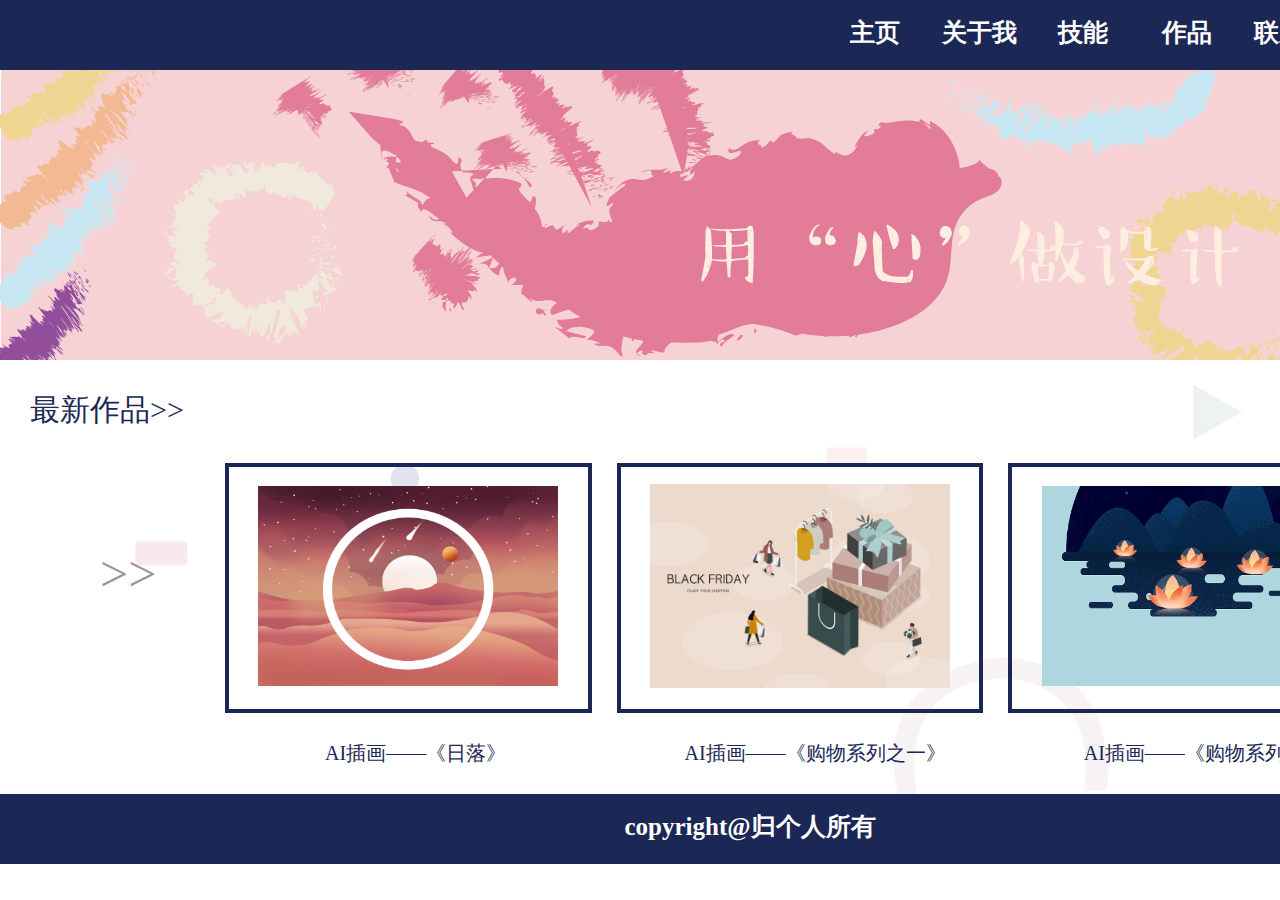
<file: index.html>
<!DOCTYPE html>
<html>
	<head>
		<meta charset="utf-8">
		<title></title>
		<link rel=" stylesheet" tye="text/css" href="css/content.css">
	</head>
	<body>
		<div id="header">
			<a href="主页.html"><div id="dao1"><p>主页</p></div></a>
			<a href="关于我.html"><div id="dao2"><p>关于我</p></div></a>
			<a href="技能.html"><div id="dao3"><p>技能</p></div></a>
			<a href="作品.html"><div id="dao4"><p>作品</p></div></a>
			<a href="联系我.html"><div id="dao5"><p>联系我</p></div></a>
		</div>
		<div id="banner"><img src="img/banner.jpg"></div>
		<div id="content" style="background-size: cover;background-image: url(img/背景1.jpg);" >
			<p>最新作品>></p>
			<div id="jiantou"><a href="#">>></a></div>
			<table id="table1" width="1200" height="300" align="center" cellspacing="25">
				<tr>
					<td align="center"><img width="300" height="200" src="img/作品3.jpg"></td>
					<td align="center"><img width="300" src="img/作品2.jpg"></td>
					<td align="center"><img width="300" height="200"  src="img/作品1.jpg"></td>
			    </tr>
			</table>
			<table id="table2" width="1200" height="30" align="center">
				<tr>
					<td width="400" align="center"><p>AI插画——《日落》</p></td>
					<td width="400" align="center"><p>AI插画——《购物系列之一》</p></td>
					<td width="400" align="center"><p>AI插画——《购物系列之二》</p></td>
				</tr>
			</table>
		</div>
		<div id="footer"><p>copyright@归个人所有</p></div>
	</body>
</html>
</file>
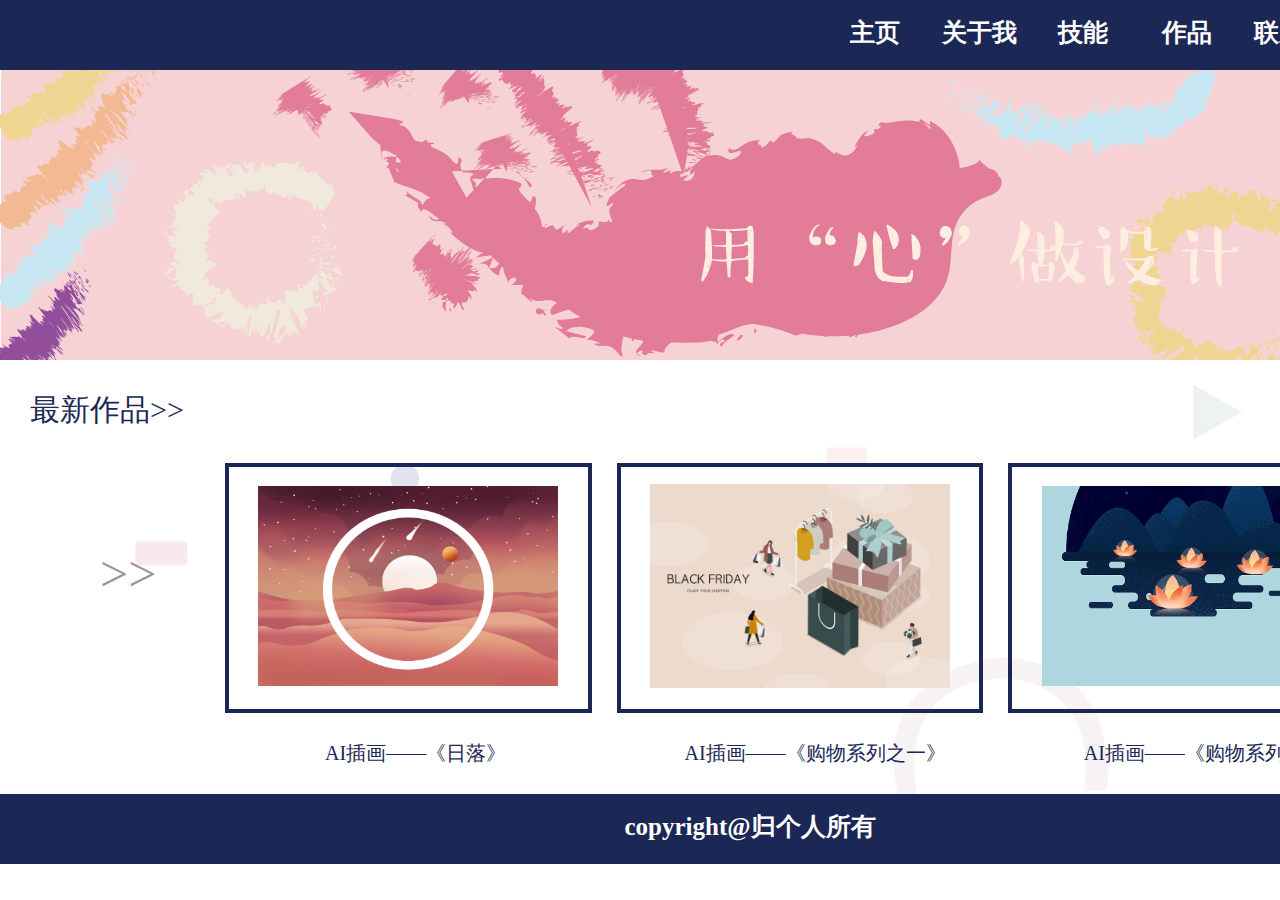
<file: 主页.html>
<!DOCTYPE html>
<html>
	<head>
		<meta charset="utf-8">
		<title></title>
		<link rel=" stylesheet" tye="text/css" href="css/content.css">
	</head>
	<body>
		<div id="header">
			<a href="主页.html"><div id="dao1"><p>主页</p></div></a>
			<a href="关于我.html"><div id="dao2"><p>关于我</p></div></a>
			<a href="技能.html"><div id="dao3"><p>技能</p></div></a>
			<a href="作品.html"><div id="dao4"><p>作品</p></div></a>
			<a href="联系我.html"><div id="dao5"><p>联系我</p></div></a>
		</div>
		<div id="banner"><img src="img/banner.jpg"></div>
		<div id="content" style="background-size: cover;background-image: url(img/背景1.jpg);" >
			<p>最新作品>></p>
			<div id="jiantou"><a href="#">>></a></div>
			<table id="table1" width="1200" height="300" align="center" cellspacing="25">
				<tr>
					<td align="center"><img width="300" height="200" src="img/作品3.jpg"></td>
					<td align="center"><img width="300" src="img/作品2.jpg"></td>
					<td align="center"><img width="300" height="200"  src="img/作品1.jpg"></td>
			    </tr>
			</table>
			<table id="table2" width="1200" height="30" align="center">
				<tr>
					<td width="400" align="center"><p>AI插画——《日落》</p></td>
					<td width="400" align="center"><p>AI插画——《购物系列之一》</p></td>
					<td width="400" align="center"><p>AI插画——《购物系列之二》</p></td>
				</tr>
			</table>
		</div>
		<div id="footer"><p>copyright@归个人所有</p></div>
	</body>
</html>
</file>
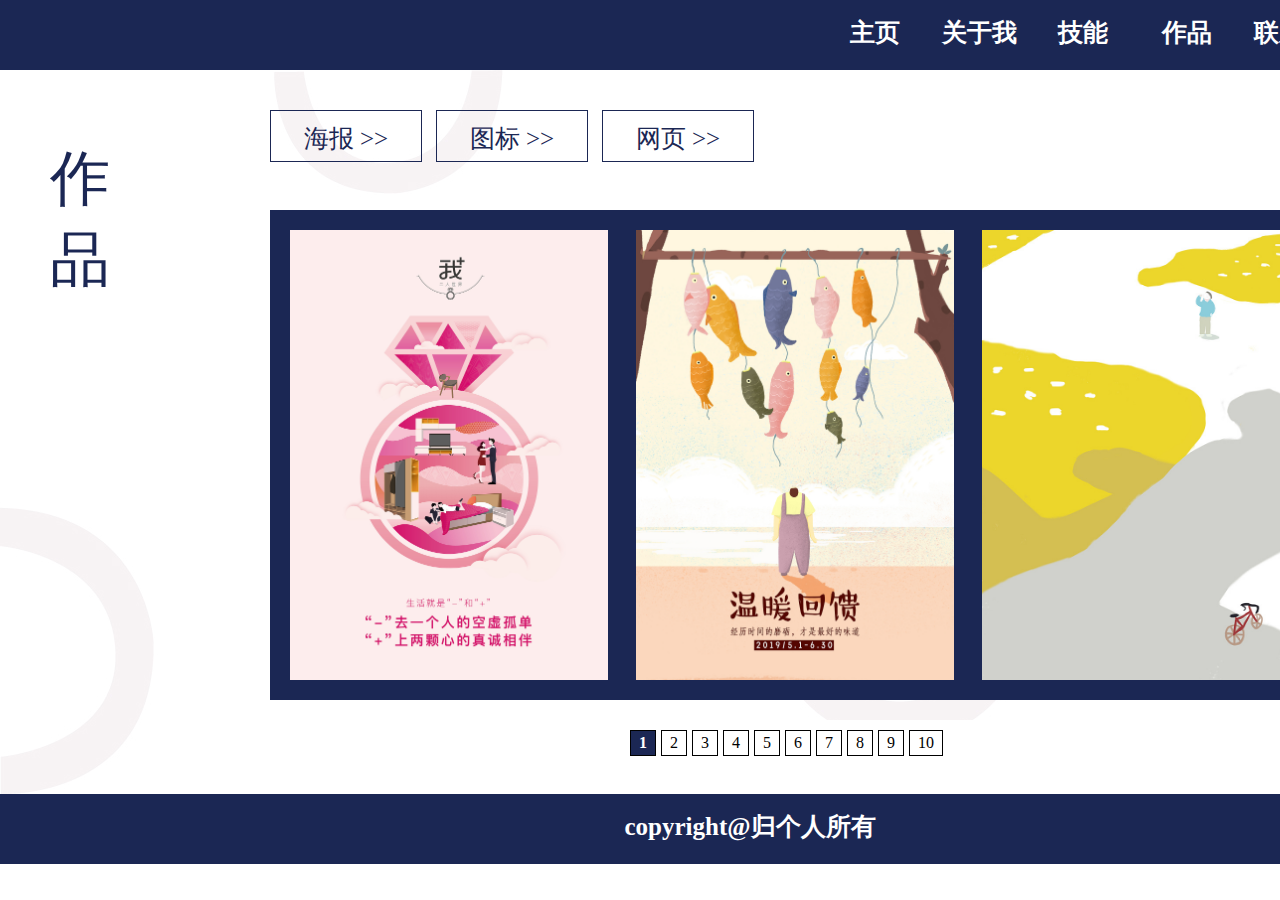
<file: 作品.html>
<!DOCTYPE html>
<html>
	<head>
		<meta charset="utf-8">
		<title></title>
		<link rel=" stylesheet" tye="text/css" href="css/work.css">
	</head>
	<body>
		<div id="header">
			<a href="主页.html"><div id="dao1"><p>主页</p></div></a>
			<a href="关于我.html"><div id="dao2"><p>关于我</p></div></a>
			<a href="技能.html"><div id="dao3"><p>技能</p></div></a>
			<a href="作品.html"><div id="dao4"><p>作品</p></div></a>
			<a href="联系我.html"><div id="dao5"><p>联系我</p></div></a>
		</div>
		<div id="content">
			<div id="wenzi"><p><br>作品</p></div>
			<div id="wenzi1">
				<div id="an">
					<a href="#tp1"><div id="d"><p>海报&nbsp;>></p></div></a>
					<a href="#tp2"><div id="d"><p>图标&nbsp;>></p></div></a>
					<a href="#tp3"><div id="d"><p>网页&nbsp;>></p></div></a>
				</div>
				<div id="tp">
					<p id="tp1"><img src="img/展示1.jpg"><img id="img2"  src="img/展示2.jpg"><img id="img3" src="img/展示3.jpg"></p>
					<p id="tp2"><img src="img/展示4.jpg"><img id="img4"  src="img/展示5.jpg"><img id="img3" src="img/展示6.jpg"></p>
					<p id="tp3"><img src="img/展示8.jpg"><img id="img4"  src="img/展示9.jpg"><img id="img3" src="img/展示7.jpg"></p>
				</div>
				<div id="fanye">
					<ul class="li1">
						<li class="frist"><a href="#">1</a></li>
						<li><a href="#">2</a></li>
						<li><a href="#">3</a></li>
						<li><a href="#">4</a></li>
						<li><a href="#">5</a></li>
						<li><a href="#">6</a></li>
						<li><a href="#">7</a></li>
						<li><a href="#">8</a></li>
					    <li><a href="#">9</a></li>
						<li><a href="#">10</a></li>
					</ul>
				</div>
			</div>
		</div>
		<div id="footer"><p>copyright@归个人所有</p></div>
	</body>
</html>
</file>
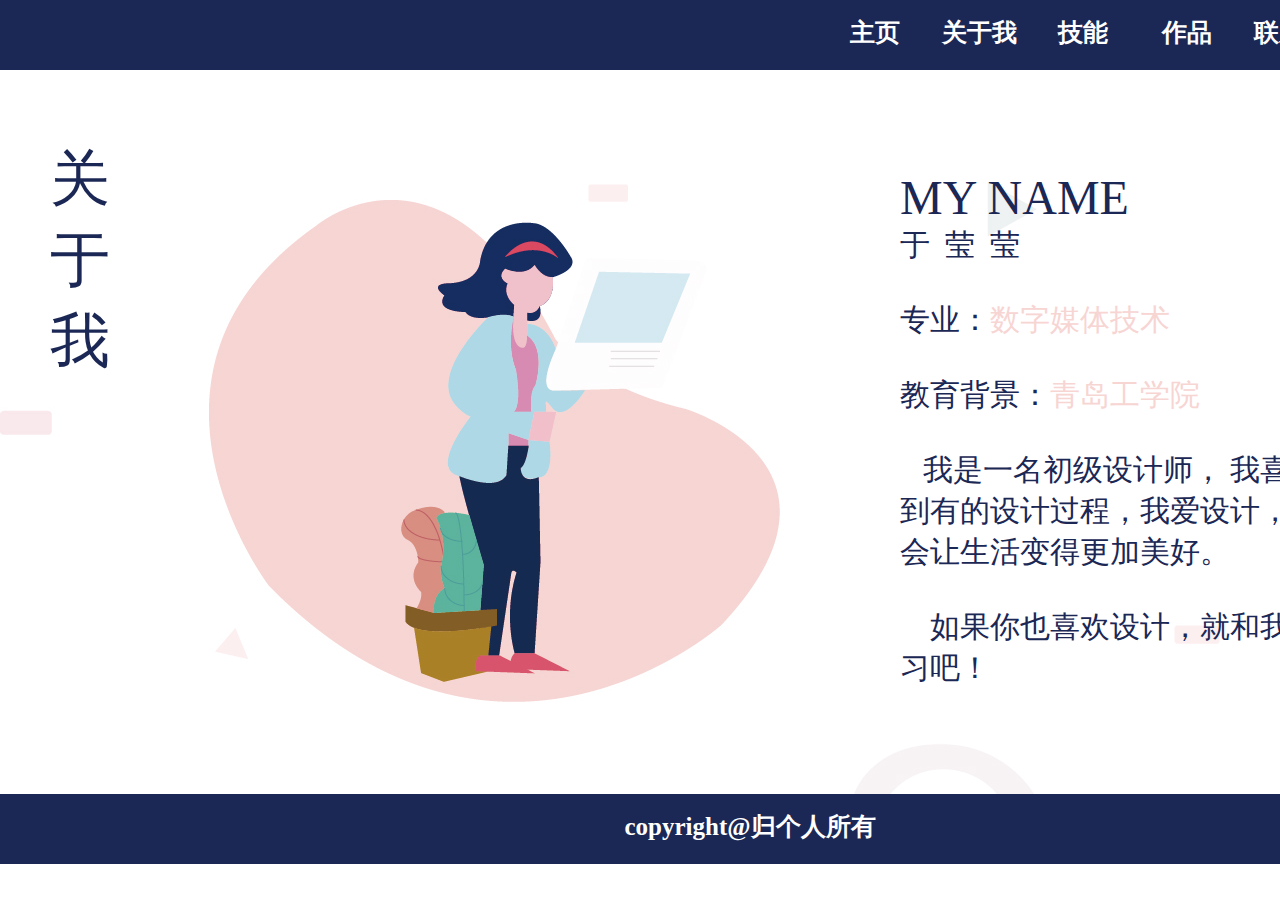
<file: 关于我.html>
<!DOCTYPE html>
<html>
	<head>
		<meta charset="utf-8">
		<title></title>
		<link rel=" stylesheet" tye="text/css" href="css/about.css">
	</head>
	<body>
		<div id="header">
			<a href="主页.html"><div id="dao1"><p>主页</p></div></a>
			<a href="关于我.html"><div id="dao2"><p>关于我</p></div></a>
			<a href="技能.html"><div id="dao3"><p>技能</p></div></a>
			<a href="作品.html"><div id="dao4"><p>作品</p></div></a>
			<a href="联系我.html"><div id="dao5"><p>联系我</p></div></a>
		</div>
		<div id="content">
			<div id="wenzi"><p><br>关于我</p></div>
			<div id="wenzi1"><p><font size="7">MY NAME</font><br>
			于&nbsp;&nbsp;莹&nbsp;&nbsp;莹<br><br>专业：<font color="#F7D5D3">数字媒体技术</font><br><br>
			教育背景：<font color="#F7D5D3">青岛工学院</font><br><br>&nbsp;&nbsp;&nbsp;我是一名初级设计师，
			我喜欢从无到有的设计过程，我爱设计，相信它会让生活变得更加美好。<br><br>&nbsp;&nbsp;&nbsp;
			如果你也喜欢设计，就和我一起学习吧！</p></div>
		</div>
		<div id="footer"><p>copyright@归个人所有</p></div>
	</body>
</html>
</file>
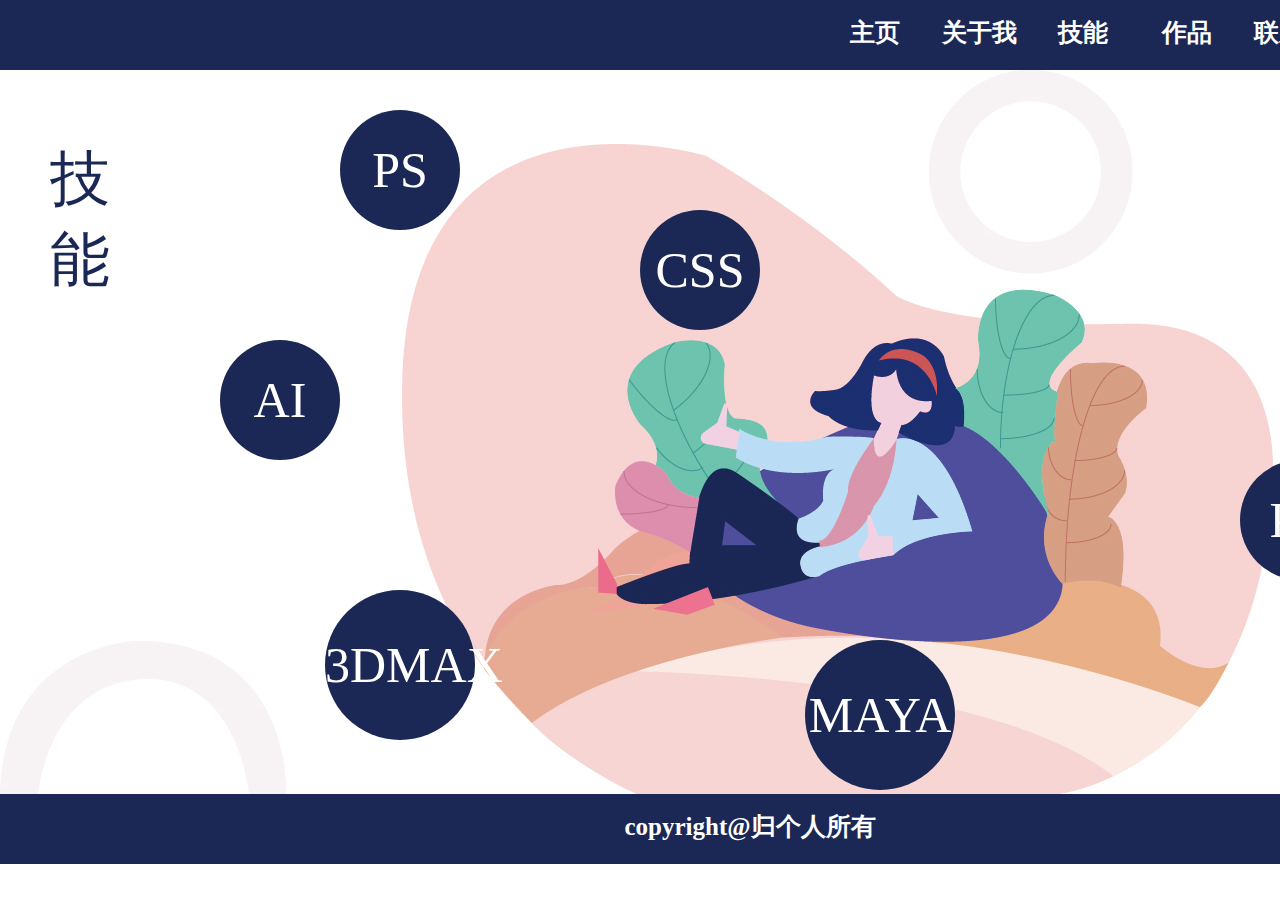
<file: 技能.html>
<!DOCTYPE html>
<html>
	<head>
		<meta charset="utf-8">
		<title></title>
		<link rel=" stylesheet" tye="text/css" href="css/power.css">
	</head>
	<body>
		<div id="header">
		<a href="主页.html"><div id="dao1"><p>主页</p></div></a>
		<a href="关于我.html"><div id="dao2"><p>关于我</p></div></a>
		<a href="技能.html"><div id="dao3"><p>技能</p></div></a>
		<a href="作品.html"><div id="dao4"><p>作品</p></div></a>
		<a href="联系我.html"><div id="dao5"><p>联系我</p></div></a>
		</div>
		<div id="content"><div id="wenzi"><p><br>技能</p></div>
		<div id="wenzi1"><div id="ji1"><p>PS</p></div>
		<div id="ji2"><p>AI</p></div>
		<div id="ji3"><p>3DMAX</p></div>
		<div id="ji4"><p>MAYA</p></div>
		<div id="ji5"><p>PR</p></div>
		<div id="ji6"><p>CSS</p></div>
		</div></div>
		<div id="footer"><p>copyright@归个人所有</p></div>
	</body>
</html>
</file>
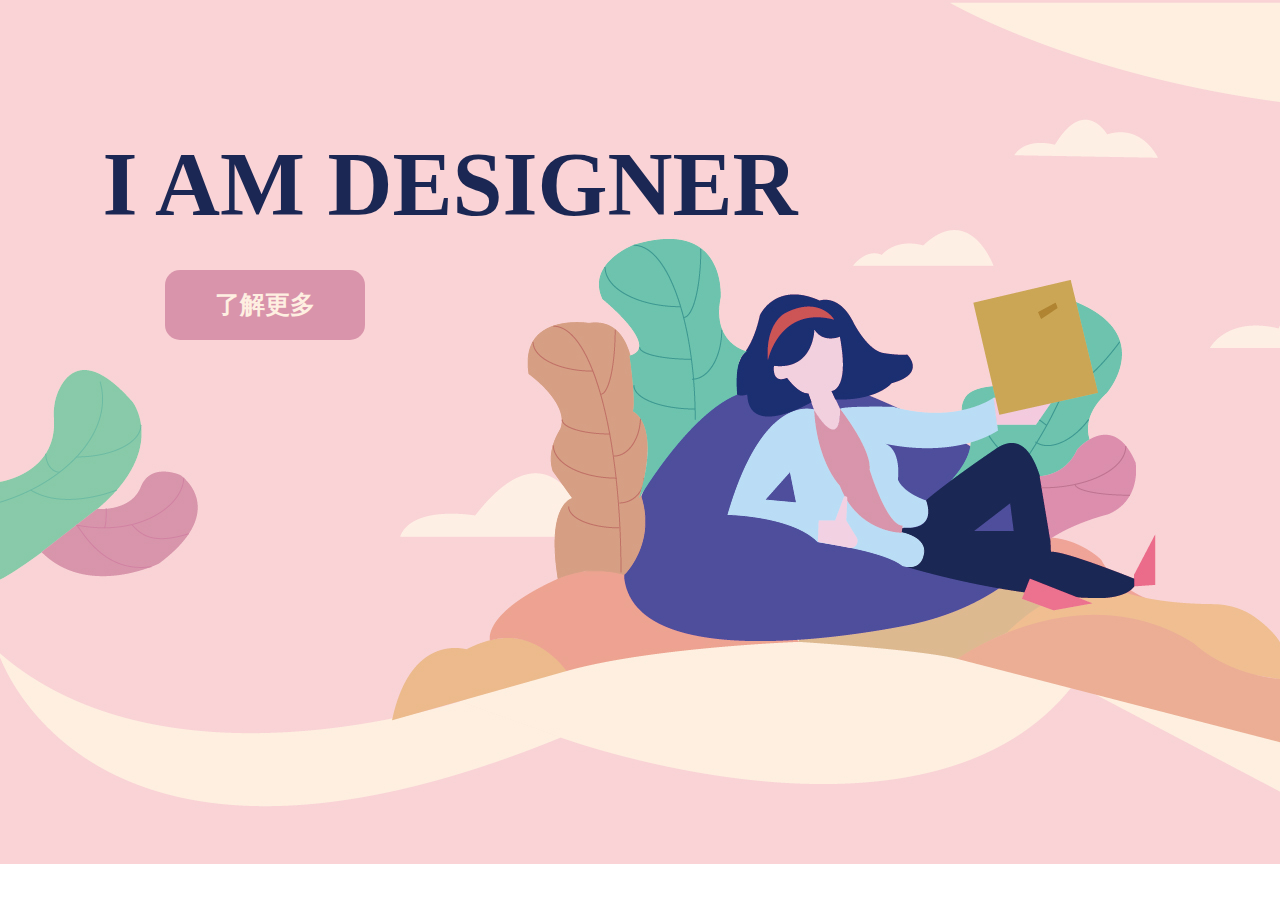
<file: 欢迎页.html>
<!DOCTYPE html>
<html>
	<head>
		<meta charset="utf-8" />
		<title>欢迎页</title>
		<link rel=" stylesheet" tye="text/css" href="css/welcome.css">
	</head>
	<body>
		
		<div id="content" style=" background-image: url(img/欢迎页.jpg);">
			<div id="name"><p>I AM DESIGNER</div>
		    <div id="tishi"><a href="主页.html"><p>了解更多</p></a></div>
		</div>
	</body>
</html>
</file>
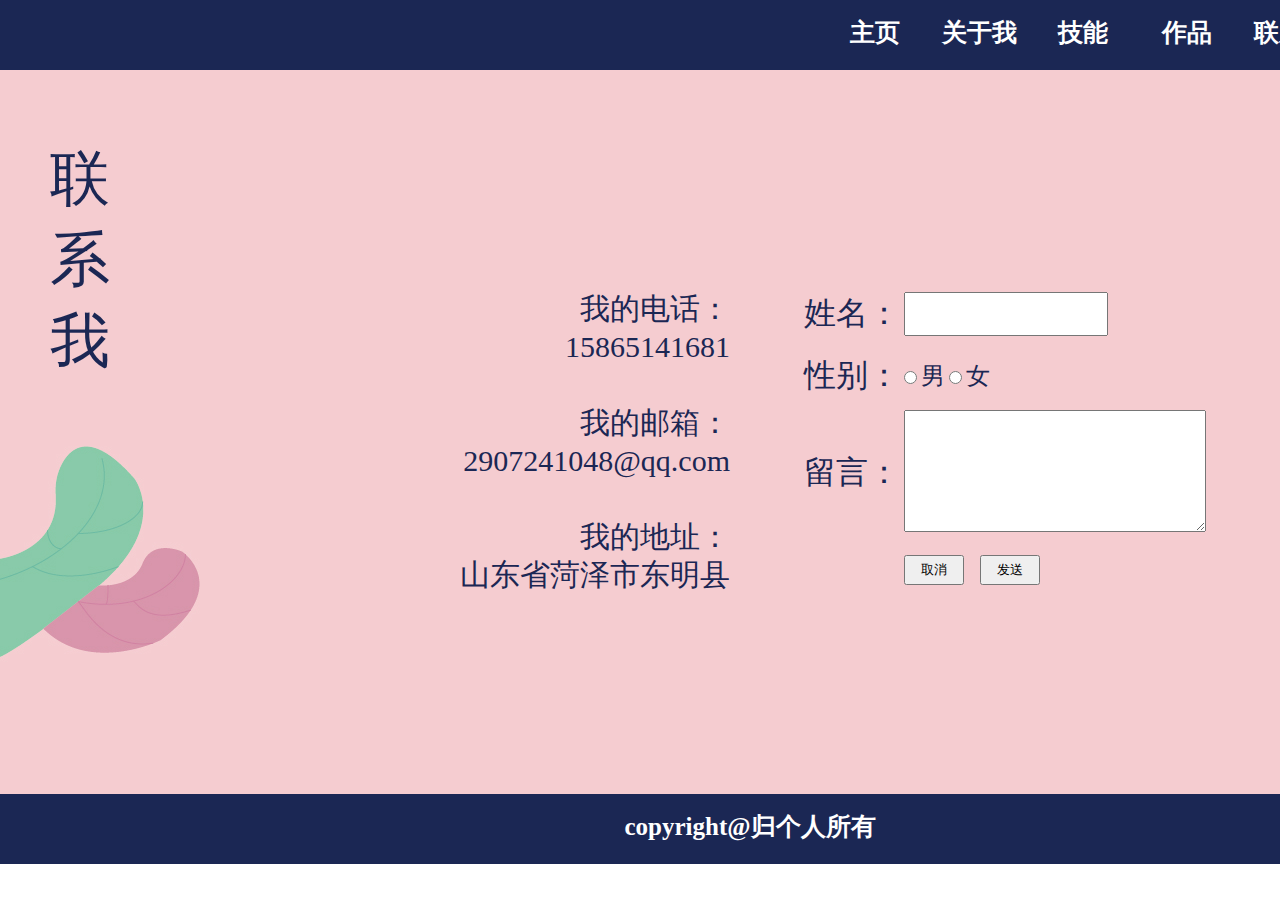
<file: 联系我.html>
<!DOCTYPE html>
<html>
	<head>
		<meta charset="utf-8">
		<title></title>
		<link rel=" stylesheet" tye="text/css" href="css/link.css">
	</head>
	<body>
		<div id="header">
			<a href="主页.html"><div id="dao1"><p>主页</p></div></a>
			<a href="关于我.html"><div id="dao2"><p>关于我</p></div></a>
			<a href="技能.html"><div id="dao3"><p>技能</p></div></a>
			<a href="作品.html"><div id="dao4"><p>作品</p></div></a>
			<a href="联系我.html"><div id="dao5"><p>联系我</p></div></a>
		</div>
		<div id="content">
			<div id="wenzi"><p><br>联系我</p></div>
			<div id="wenzi1"><div id="dizhi"><p>我的电话：<br>15865141681<br><br>
			我的邮箱：<br>2907241048@qq.com<br><br>我的地址：<br>山东省菏泽市东明县</p></div>
			<table  width="460" height="250">
			<tr align="center"><td width="100" height="60"><font size="6" color="#1B2754" face="黑体">姓名：</font></td>
			<td align="left"><label for="textfield"></label>
            <input name="textfield" type="text" id="textfield" size="60"></td></tr>
		    <tr align="center"><td width="100" height="60"><font size="6" color="#1B2754" face="黑体">性别：</font></td>
		    <td align="left"> <input type="radio" name="radio" id="radio"> 
            <font color="#1B2754" face="黑体"  size="5">男</font>
            <input name="radio" type="radio" id="radio2" value="女">
            <label for="radio"><font color="#1B2754" face="黑体" size="5">女</font></label></td></tr>
			<tr  align="center"><td width="100" height="130"><font size="6" color="#1B2754" face="黑体">留言：</font></td>
			<td align="left"><label for="textfield3"></label>
            <textarea name="textfield3" id="textfield3"></textarea></td></tr>
			<tr><td width="100" height="60"></td>
			<td><input type="submit" name="button" id="button" value="取消">&nbsp;&nbsp;&nbsp;
            <input type="reset" name="button2" id="button2" value="发送"></td></tr>
			</table>
			</div>
		</div>
		<div id="link"></div>
		<div id="footer"><p>copyright@归个人所有</p></div>
	</body>
</html>
</file>
<file: css/content.css>
*{
	margin:0px;
    padding:0px;
	}
div{
	width:1500px;
	margin:auto;	
	}
body{ background:#ffffff;}
#header{
	height: 70px;
	background-color: #1B2754;
}
#header p{
	font-size: 25px;
	font-family: 黑体;
	line-height:65px;
	text-align:center;
	font-weight:bold;
	color:#ffffff;
}
#dao1{
	margin-left: 825px;
}
#dao1,#dao2,#dao3,#dao4,#dao5{
	width: 100px;
	height: 60px;
	display: inline-block;
}
#header p:hover{
				animation: moveone 1s infinite;
				-webkit-animation: moveone 1s infinite;
				-webkit-animation-fill-mode: forwards;
			}
			@keyframes moveone{
				0%{color: #FEEFE1;}
				50%{color:#1B2754;}
				100%{color: #FEEFE1;}}
			@-webkit-keyframes moveone{
				0%{color: #FEEFE1;}
				50%{color:#1B2754;}
				100%{color:#FEEFE1;}}
#dao2 p:hover{
	text-decoration:underline ;
}
#dao3 p:hover{
	text-decoration: line-through;
}
#dao4 p:hover{
	text-decoration:overline;
}
#dao5 p:hover{
	text-decoration: overline underline; 
}
#banner{
	height: 290px;
}
#banner img{
	height: 290px;
	width: 1500px;
}
#content{
	height: 434px;
	width: 1500px;
}
#content p{
	font-size: 30px;
	font-family: 黑体;
	line-height:100px;
	margin-left: 30px;
	color:#1B2754 ;
}
#table1 img:hover{
	    -webkit-filter: blur(2px);
		filter: blur(2px);
		
}
#jiantou{
	font-size: 50px;
	position: relative;
	top:85px ;
	left: 100px;
}
#jiantou a{
	text-decoration: none;
	color: #999999;
}
#jiantou a:hover{
	color: #1B2754;
}
	
#jiantou a:active{
	color: #1B2754;
}
#jiantou a:visited{
	color: #999999;
}
#table1,#table2{
	margin:auto;
	position: relative;
	top: -80px;
	left: 50px;
}
#table1 tr td{
	border: 4px solid #1B2754;
}
#table2 tr td p{
	font-size: 20px;
	font-family: 黑体;
	line-height: 10px;
}
#footer{
	height: 70px;
	background-color: #1B2754;
}
#footer p{
	      font-size: 25px;
		  font-family: 黑体;
	      line-height:65px;
          text-align:center;
		  font-weight:bold;
		  color:#ffffff;}
</file>
<file: css/work.css>
*{
	margin:0px;
    padding:0px;
	}
div{
	width:1500px;
	margin:auto;	
	}
body{ background:#ffffff;}
#header{
	height: 70px;
	background-color: #1B2754;
}
#header p{
	font-size: 25px;
	font-family: 黑体;
	line-height:65px;
	text-align:center;
	font-weight:bold;
	color:#ffffff;
}
#dao1{
	margin-left: 825px;
}
#dao1,#dao2,#dao3,#dao4,#dao5{
	width: 100px;
	height: 60px;
	display: inline-block;
}
#header p:hover{
				animation: moveone 1s infinite;
				-webkit-animation: moveone 1s infinite;
				-webkit-animation-fill-mode: forwards;
			}
			@keyframes moveone{
				0%{color: #FEEFE1;}
				50%{color:#1B2754;}
				100%{color: #FEEFE1;}}
			@-webkit-keyframes moveone{
				0%{color: #FEEFE1;}
				50%{color:#1B2754;}
				100%{color:#FEEFE1;}}
#dao2 p:hover{
	text-decoration:underline ;
}
#dao3 p:hover{
	text-decoration: line-through;
}
#dao4 p:hover{
	text-decoration:overline;
}
#dao5 p:hover{
	text-decoration: overline underline; 
}
#content{
		height: 724px;
		background-image: url(../img/背景4.jpg);
		}
#wenzi{
	width: 80px;
	height: 724px;
	float: left;
	margin-left: 50px;
}
#wenzi p{
	font-size: 60px;
	font-family: 黑体;
	color: #1B2754;
}	
#wenzi1{
	width: 1300px;
	height: 724px;
	float: right;
	margin-right: 50px;
}
#an{
	height: 300px;
}
#d{
	display: inline-block;
	width:150px;
	height: 50px;
	border: 1px solid #1B2754;
	margin-right: 10px;
	position: relative;
	top: 40px;
	left: 120px;
}
#d p{
	font-size: 25px;
	font-family: 黑体;
	line-height:55px;
	text-align:center;
	color:#1B2754;
}
#d:hover{
	background-color: #D994AB;
	border: 1px  dashed #1B2754;
	border-radius: 0px 30px 0px 0px;
	-webkit-filter:drop-shadow(10px 10px 10px #1B2754);
	filter:drop-shadow(5px 5px 5px #1B2754);
}
#d:visited{
	background-color: #D994AB;
	border: 1px  dashed #1B2754;
}
#tp{
	width: 1020px;
	height:450px;
	margin: 0 auto;
	overflow: hidden;
	font-size: 0;
	border:20px solid #1B2754;
	margin-top: -160px;
	background-color: #1b2754;
			}
#tp img{
	height: 450px;
}
#img2{
	position: relative;
	left: 28px;
}
#img3{
	float: right;
}
#img4{
	position: relative;
	left:20px;
}
#tp img:hover{
	    -webkit-filter: blur(2px);
		filter: blur(2px);
		
}
	
#fanye ul{
		background-color: white;
		height: 25px;
		width: 500px;
		list-style-type: none;
		margin: 20px 0;
		padding: 10px;
		position: relative;
		left:470px;
	}
	ul li{
		float: left;
		margin-right: 5px;
	}
	ul li a{
		display: block;
		border: 1px solid black;
		color: black;
		padding: 3px 8px;
		text-decoration: none;
	}
	
	ul li a:hover,ul li.frist a{
		color: white;
		background-color:#1B2754;
		font-weight: bold;
	}
#footer{
	height: 70px;
	background-color: #1B2754;
}
#footer p{
	      font-size: 25px;
		  font-family: 黑体;
	      line-height:65px;
          text-align:center;
		  font-weight:bold;
		  color:#ffffff;}
</file>
<file: css/about.css>
*{
	margin:0px;
    padding:0px;
	}
div{
	width:1500px;
	margin:auto;	
	}
body{ background:#ffffff;}
#header{
	height: 70px;
	background-color: #1B2754;
}
#header p{
	font-size: 25px;
	font-family: 黑体;
	line-height:65px;
	text-align:center;
	font-weight:bold;
	color:#ffffff;
}
#dao1{
	margin-left: 825px;
}
#dao1,#dao2,#dao3,#dao4,#dao5{
	width: 100px;
	height: 60px;
	display: inline-block;
}
#header p:hover{
				animation: moveone 1s infinite;
				-webkit-animation: moveone 1s infinite;
				-webkit-animation-fill-mode: forwards;
			}
			@keyframes moveone{
				0%{color: #FEEFE1;}
				50%{color:#1B2754;}
				100%{color: #FEEFE1;}}
			@-webkit-keyframes moveone{
				0%{color: #FEEFE1;}
				50%{color:#1B2754;}
				100%{color:#FEEFE1;}}
#dao2 p:hover{
	text-decoration:underline ;
}
#dao3 p:hover{
	text-decoration: line-through;
}
#dao4 p:hover{
	text-decoration:overline;
}
#dao5 p:hover{
	text-decoration: overline underline; 
}
#content{
	height: 724px;
	background-image: url(../img/背景2.jpg);
}
#wenzi{
	width: 100px;
	height: 724px;
	float: left;
	margin-left: 50px;
}
#wenzi p{
	font-size: 60px;
	font-family: 黑体;
	color: #1B2754;
}
#wenzi1{
	width: 500px;
	height: 724px;
	float: right;
	margin-right: 100px;
	text-align: left;
}
#wenzi1 p{
	margin-top: 100px;
	font-size: 30px;
	color: #1B2754;
	font-family: 黑体;
}
#footer{
	height: 70px;
	background-color: #1B2754;
}
#footer{
	height: 70px;
	background-color: #1B2754;
}
#footer p{
	      font-size: 25px;
		  font-family: 黑体;
	      line-height:65px;
          text-align:center;
		  font-weight:bold;
		  color:#ffffff;}
</file>
<file: css/power.css>
*{
	margin:0px;
    padding:0px;
	}
div{
	width:1500px;
	margin:auto;	
	}
body{ background:#ffffff;}
#header{
	height: 70px;
	background-color: #1B2754;
}
#header p{
	font-size: 25px;
	font-family: 黑体;
	line-height:65px;
	text-align:center;
	font-weight:bold;
	color:#ffffff;
}
#dao1{
	margin-left: 825px;
}
#dao1,#dao2,#dao3,#dao4,#dao5{
	width: 100px;
	height: 60px;
	display: inline-block;
}
#header p:hover{
				animation: moveone 1s infinite;
				-webkit-animation: moveone 1s infinite;
				-webkit-animation-fill-mode: forwards;
			}
			@keyframes moveone{
				0%{color: #FEEFE1;}
				50%{color:#1B2754;}
				100%{color: #FEEFE1;}}
			@-webkit-keyframes moveone{
				0%{color: #FEEFE1;}
				50%{color:#1B2754;}
				100%{color:#FEEFE1;}}
#dao2 p:hover{
	text-decoration:underline ;
}
#dao3 p:hover{
	text-decoration: line-through;
}
#dao4 p:hover{
	text-decoration:overline;
}
#dao5 p:hover{
	text-decoration: overline underline; 
}
#content{
					height: 724px;
					background-image: url(../img/背景3.jpg);
				}
#wenzi{
	width: 100px;
	height: 724px;
	float: left;
	margin-left: 50px;
}
#wenzi p{
	font-size: 60px;
	font-family: 黑体;
	color: #1B2754;
}	
#wenzi1{
	width: 1200px;
	height: 724px;
	float: right;
	margin-right: 100px;
	text-align: left;
}
#ji1,#ji2,#ji3,#ji4,#ji5,#ji6{
	width: 120px;
	height: 120px;
	border-radius: 60px;
	background-color: #1B2754;
	text-align: center;
	line-height: 120px;
	position: relative;
	top: 40px;
	left: -400px;
}
#ji2{
	top: 150px;
	left: -520px;
}
#ji3,#ji4{
	width: 150px;
	height: 150px;
	border-radius: 75px;
	line-height: 150px;
	top: 280px;
}
#ji4{
	top: 180px;
	left: 80px;
}
#ji5{
	left: 500px;
	top: -150px;
}
#ji6{
	top: -520px;
	left: -100px;
}
#ji1 p,#ji2 p,#ji3 p,#ji4 p,#ji5 p,#ji6 p
{
		font-size: 50px;
		color: #ffffff;
		font-family: 黑体;
}
#ji1:hover,#ji2:hover,#ji3:hover,#ji4:hover,#ji5:hover,#ji6:hover{
				animation: moveone1 1s infinite;
				-webkit-animation: moveone1 1s infinite;
				-webkit-animation-fill-mode: forwards;
			}
			@keyframes moveone1{
				0%{transform: translateY(4px);}
				50%{transform: translateY(-4px);}
				100%{transform: translateY(0px);}}
			@-webkit-keyframes moveone1{
				0%{transform: translateY(5px);}
				50%{transform: translateY(-5px);}
				100%{transform: translateY(0px);}}
#footer{
	height: 70px;
	background-color: #1B2754;
}
#footer p{
	      font-size: 25px;
		  font-family: 黑体;
	      line-height:65px;
          text-align:center;
		  font-weight:bold;
		  color:#ffffff;}
</file>
<file: css/welcome.css>
*{
	margin:0px;
    padding:0px;
	}
div{
	width:1500px;
	margin:auto;	
	}
body{ background:#ffffff;}
#content{
	height: 864px;
}
#name{
	width: 700px;
	height:100px;
	position: relative;
	top: 140px;
	left: -300px;
}
#name p{
	font-size: 90px;
	font-family: 黑体;
	line-height:90px;
	text-align:center;
	font-weight:bold;
	color: #1B2754;
}
#tishi{
	border-radius: 15px;
	width: 200px;
	height: 70px;
	background-color: #D994AB;
	position: relative;
	top: 170px;
	left:-485px;
}
#tishi a{
	text-decoration: none;
}
#tishi p{
	font-size: 25px;
	font-family: 黑体;
	line-height:70px;
	text-align:center;
	font-weight:bold;
	color:#FEEFE1;
}
#tishi p:hover{
				animation: moveone 1s infinite;
				-webkit-animation: moveone 1s infinite;
				-webkit-animation-fill-mode: forwards;
			}
			@keyframes moveone{
				0%{color: #FEEFE1;
				transform: translateY(4px);}
				50%{color:#1B2754;
				transform: translateY(-4px);
				}
				100%{color: #FEEFE1;
				transform: translateY(0px);
				}}
			@-webkit-keyframes moveone{
				0%{color: #FEEFE1;
				transform: translateY(5px);}
				50%{color:#1B2754;
				transform: translateY(-5px);
				}
				100%{color:#FEEFE1;
				transform: translateY(0px);
				}	
#tishi p:visited{
	color: #FEEFE1; ;
}
</file>
<file: css/link.css>
*{
	margin:0px;
    padding:0px;
	}
div{
	width:1500px;
	margin:auto;	
	}
body{ background:#ffffff;}
#header{
	height: 70px;
	background-color: #1B2754;
}
#header p{
	font-size: 25px;
	font-family: 黑体;
	line-height:65px;
	text-align:center;
	font-weight:bold;
	color:#ffffff;
}
#dao1{
	margin-left: 825px;
}
#dao1,#dao2,#dao3,#dao4,#dao5{
	width: 100px;
	height: 60px;
	display: inline-block;
}
#header p:hover{
				animation: moveone 1s infinite;
				-webkit-animation: moveone 1s infinite;
				-webkit-animation-fill-mode: forwards;
			}
			@keyframes moveone{
				0%{color: #FEEFE1;}
				50%{color:#1B2754;}
				100%{color: #FEEFE1;}}
			@-webkit-keyframes moveone{
				0%{color: #FEEFE1;}
				50%{color:#1B2754;}
				100%{color:#FEEFE1;}}
#dao2 p:hover{
	text-decoration:underline ;
}
#dao3 p:hover{
	text-decoration: line-through;
}
#dao4 p:hover{
	text-decoration:overline;
}
#dao5 p:hover{
	text-decoration: overline underline; 
}
#content{
		height: 724px;
		background-image: url(../img/背景5.jpg);
		}
#wenzi{
	width: 100px;
	height: 724px;
	float: left;
	margin-left: 50px;
}
#wenzi p{
	font-size: 60px;
	font-family: 黑体;
	color: #1B2754;
}	
#wenzi1{
	width:1000px;
	height: 724px;
	float: right;
	margin-right: 200px;
}
#dizhi{
	width:400px;
	height: 250px;
	margin-top: 220px;
	margin-left: 30px;
	text-align: right;
}
#dizhi p{
	font-size: 30px;
	font-family: 黑体;
	line-height:38px;
	color:#1B2754;
}
table{
	margin-top: -258px;
	margin-left: 500px;
}
#textfield{
	width: 200px;
	height: 40px;
}
#textfield3{
	width: 300px;
	height: 120px;
}
#button,#button2{
	width: 60px;
	height: 30px;
}
#footer{
	height: 70px;
	background-color: #1B2754;
}
#footer p{
	      font-size: 25px;
		  font-family: 黑体;
	      line-height:65px;
          text-align:center;
		  font-weight:bold;
		  color:#ffffff;}
</file>
